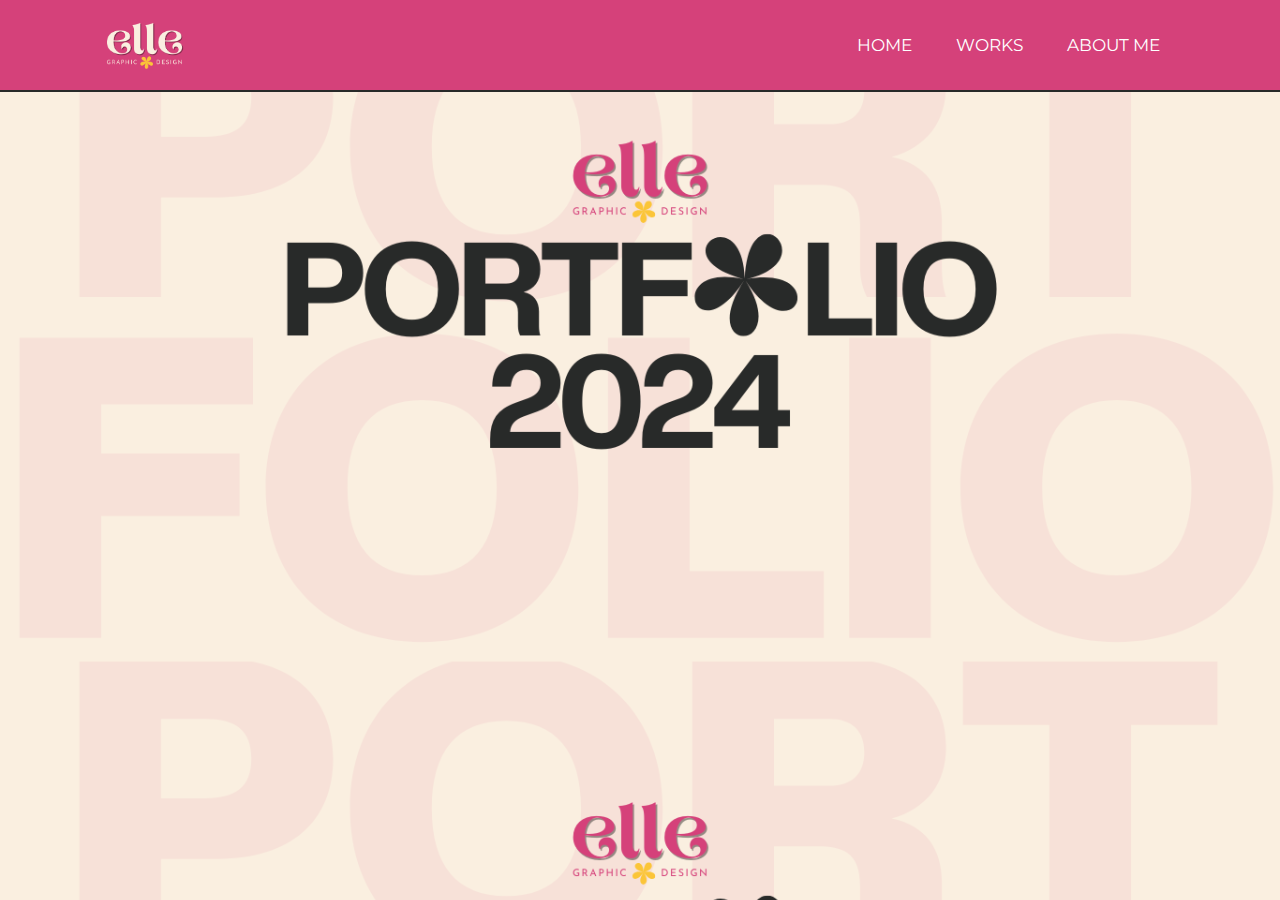
<file: docs/index.html>
<!DOCTYPE html>
<html lang="en">
<head>
    <meta charset="UTF-8">
    <meta name="viewport" content="width=device-width, initial-scale=1.0">
    <link rel="stylesheet" href="https://cdnjs.cloudflare.com/ajax/libs/font-awesome/4.7.0/css/font-awesome.min.css">
    <link rel="preconnect" href="https://fonts.googleapis.com">
    <link rel="preconnect" href="https://fonts.gstatic.com" crossorigin>
    <link href="https://fonts.googleapis.com/css2?family=Afacad+Flux:wght@100&family=Montserrat&display=swap" rel="stylesheet">
    <link rel="icon" type="favicon" href="images/icon.png">
    <link rel="stylesheet" href="CSS/index.css">
    <title>Landing Page</title>
</head>
<body>

    <header class="header">
        <img src="images/lg.png" alt="logo">
        <nav class="navbar">
            <a href="index.html">HOME</a>
            <a href="works.html">WORKS</a>
            <a href="about.html">ABOUT ME</a>
        </nav>
    </header>     

</body>
</file>
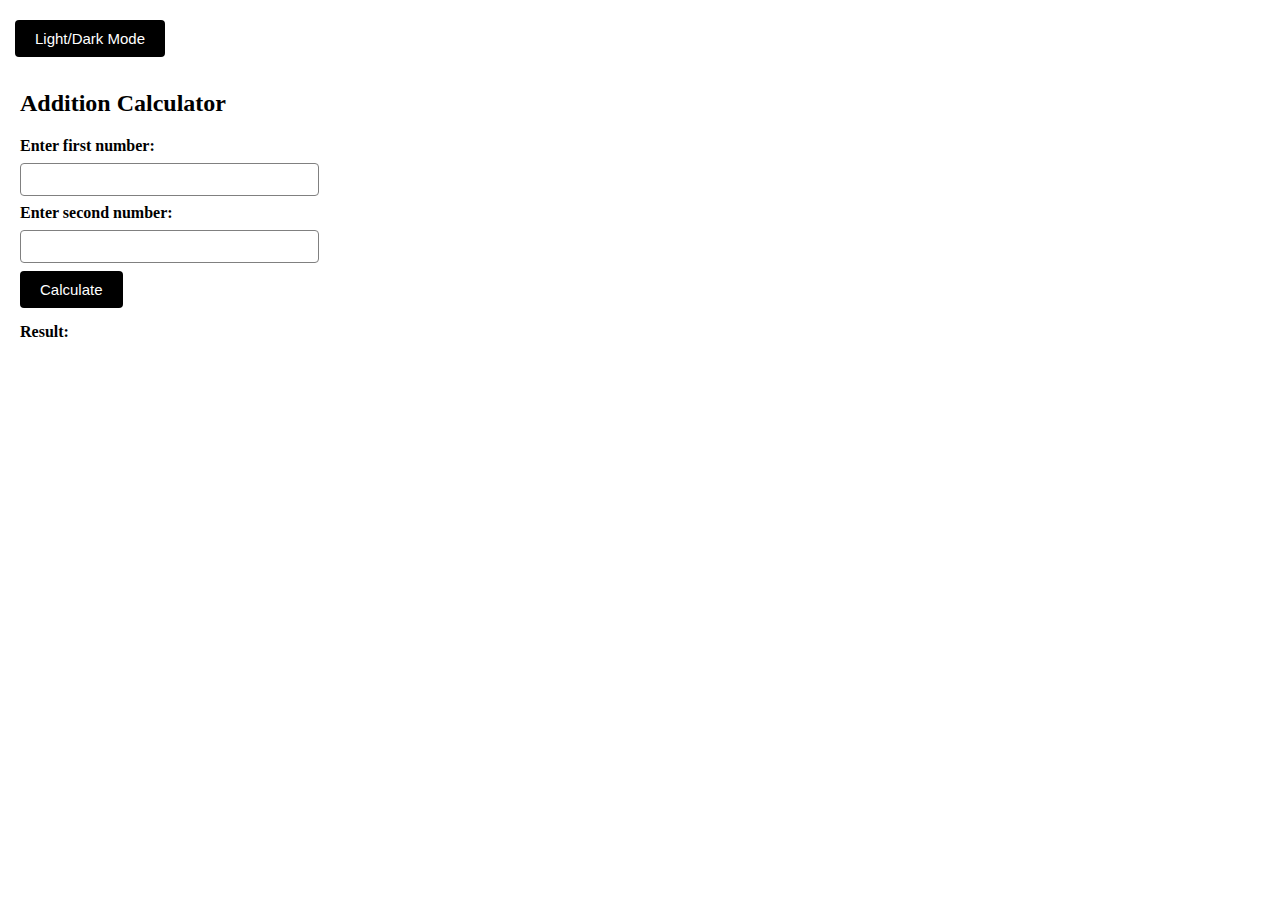
<file: docs/activity5.html>
<!DOCTYPE html>
<html>
<head>
    <title>Activity 1</title>
    <style>
        body {
            background-color: white;
            display: flex;
            justify-content: left;
            align-items: left;
            height: 100vh;
            margin: 0;
        }
        .calculator {
            padding: 20px;
            margin-top: 50px;
        }
        .calculator h2 {
            font-weight: bold;
            color: black;
        }
        .calculator label {
            font-weight: bold;
            color: black;
        }
        .calculator input[type="number"] {
            width: 80%;
            padding: 8px;
            margin: 8px 0;
            border: 1px solid grey;
            border-radius: 4px;
        }
        .calculator button {
            padding: 10px 20px;
            font-size: 15px;
            color: white;
            background-color: black;
            border-radius: 4px;
            border: none;
        }
        .toggle-button {
            position: absolute;
            top: 20px;
            margin-left: 15px;
            padding: 10px 20px;
            font-size: 15px;
            color: white;
            background-color: black;
            border: none;
            border-radius: 4px;
        }
        .result {
            margin-top: 15px;
            font-weight: bold;
            color: black;
        }
        .dark-mode {
            background-color: black;
            color: white;
        }
        .dark-mode .toggle-button {
          background-color: white;
          color: black;
         }
        .dark-mode .calculator h2 {
            color: white;
        }
        .dark-mode .calculator label {
          color: white;
        }
        .dark-mode .result {
          color: white;
        }
        .dark-mode .calculator {
            background-color: black;
            color: white;
        }
        .dark-mode .calculator input[type="number"] {
            border: 1px solid #777;
            background-color: #555;
            color: white;
        }
        .dark-mode .calculator button {
            background-color: white;
            color: black;
            border: none;
        }
    </style>
</head>
<body>
    <button class="toggle-button" onclick="toggleDarkMode()">Light/Dark Mode</button>
    <div class="calculator">
        <h2>Addition Calculator</h2>
        <label for="num1">Enter first number:</label>
        <input type="number" id="num1">
        <br>
        <label for="num2">Enter second number:</label>
        <input type="number" id="num2">
        <br>
        <button onclick="calculateAddition()">Calculate</button>
        <div class="result" id="result">Result: </div>
    </div>

    <script>
        function calculateAddition() {
            const num1 = parseFloat(document.getElementById('num1').value);
            const num2 = parseFloat(document.getElementById('num2').value);
            
            if (!isNaN(num1) && !isNaN(num2)) {
                const sum = num1 + num2;
                document.getElementById('result').innerText = `Result: ${sum}`;
            } else {
                document.getElementById('result').innerText = "Please enter valid numbers.";
            }
        }
        function toggleDarkMode() {
            document.body.classList.toggle('dark-mode');
        }
    </script>
</body>
</html>
</file>
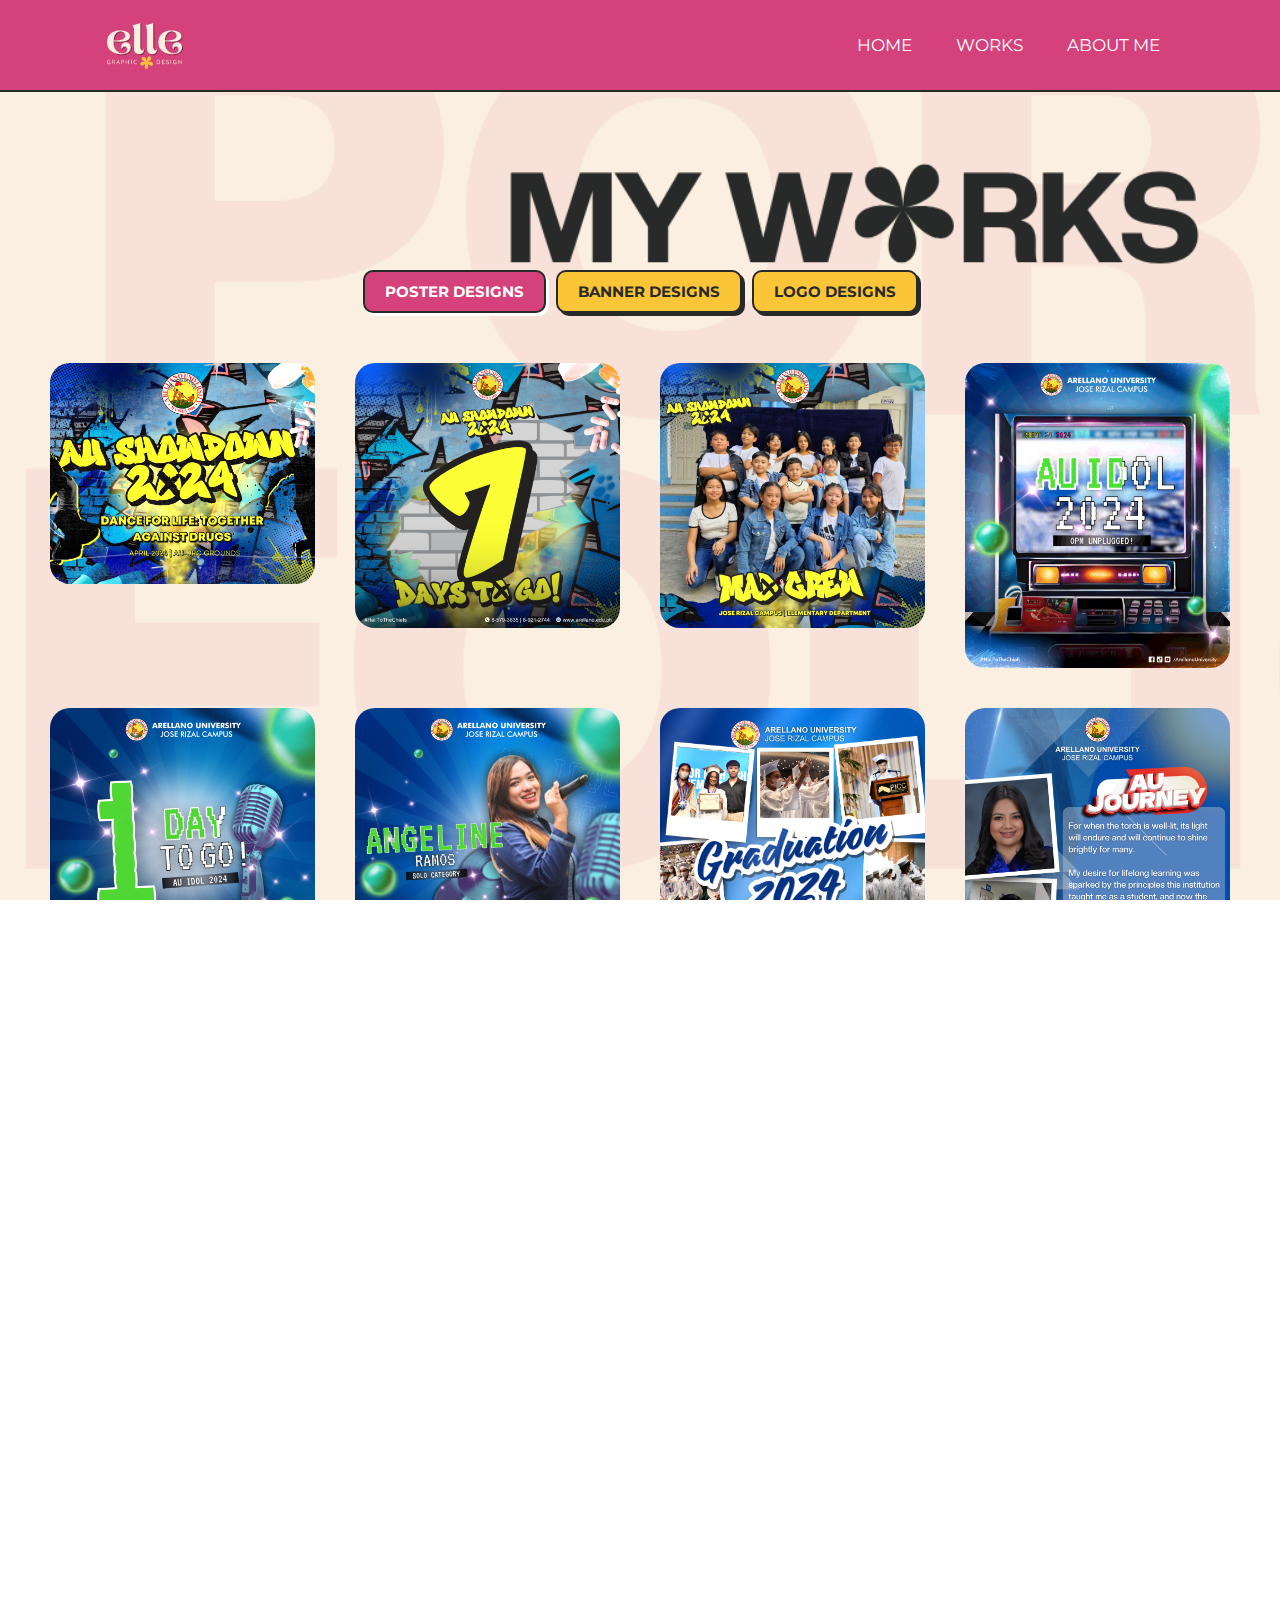
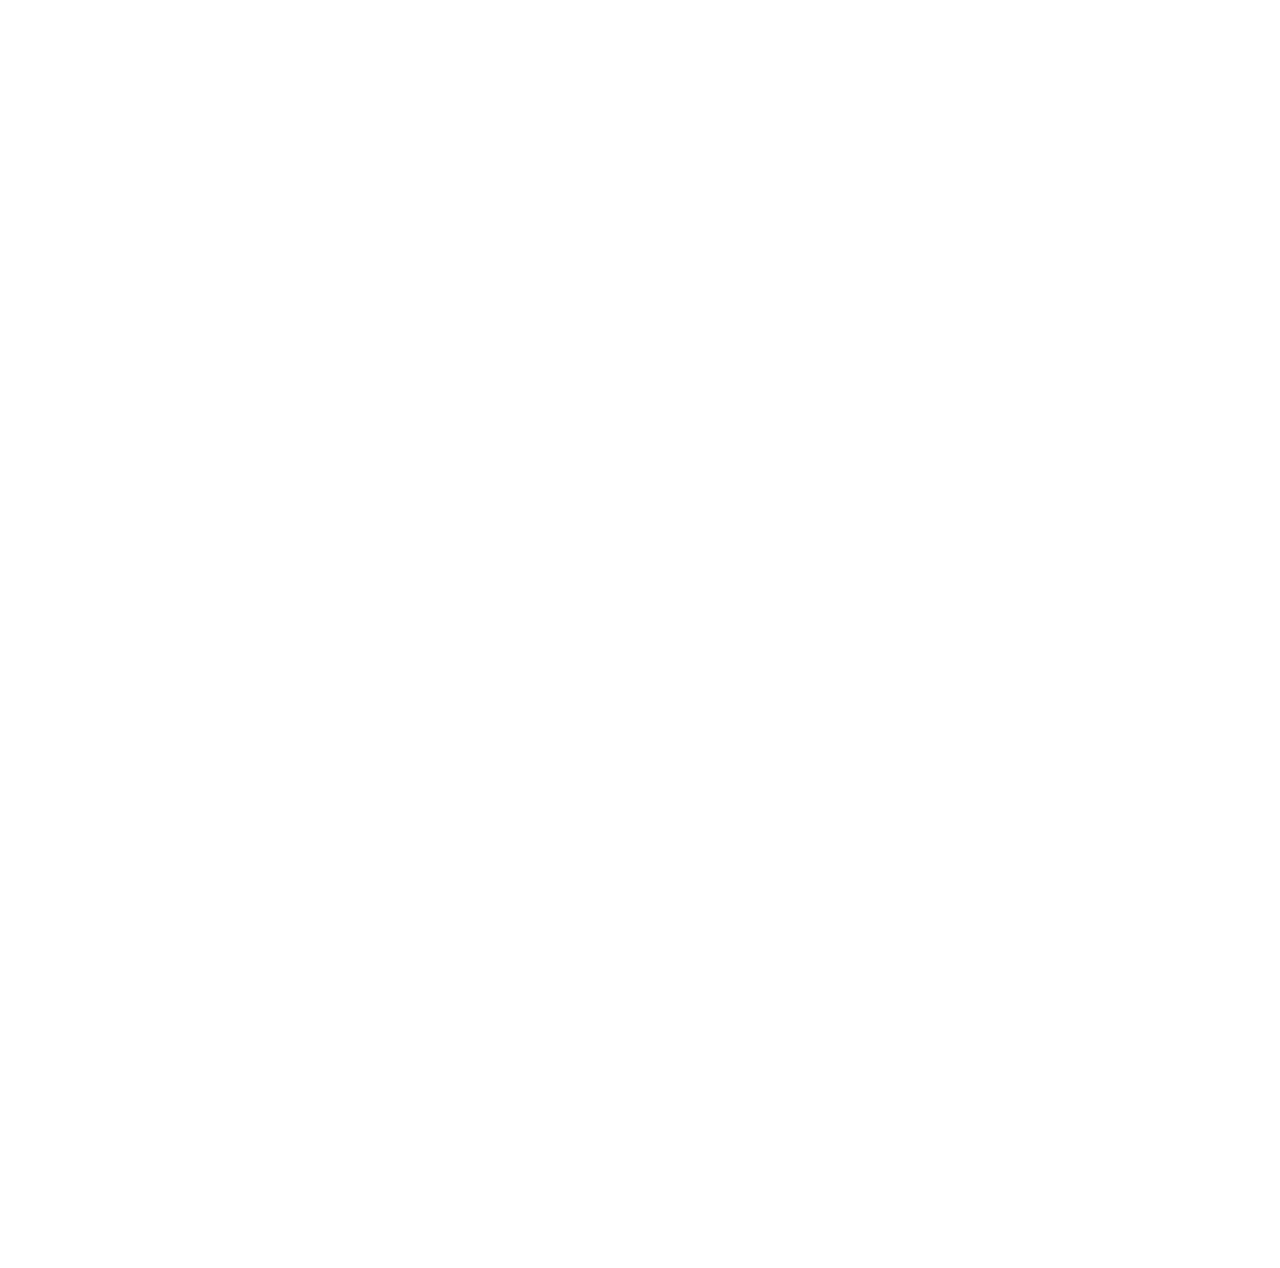
<file: docs/banner.html>
<!DOCTYPE html>
<html lang="en">
<head>
    <meta charset="UTF-8">
    <meta name="viewport" content="width=device-width, initial-scale=1.0">
    <link rel="stylesheet" href="https://cdnjs.cloudflare.com/ajax/libs/font-awesome/4.7.0/css/font-awesome.min.css">
    <link href="https://fonts.googleapis.com/css2?family=Montserrat&display=swap" rel="stylesheet">
    <link rel="icon" type="favicon" href="images/icon.png">
    <link rel="stylesheet" href="CSS/banner.css">
    <title>Banner Designs</title>
</head>
<body>

    <header class="header">
        <img src="images/lg.png" alt="logo">
        <nav class="navbar">
            <a href="index.html">HOME</a>
            <a href="works.html">WORKS</a>
            <a href="about.html">ABOUT ME</a>
        </nav>
    </header> 

    <main class="gallery-container">
        <div class="filter-buttons">
            <button class="filter-btn active" data-filter="poster">POSTER DESIGNS</button>
            <button class="filter-btn" data-filter="banner">BANNER DESIGNS</button>
            <button class="filter-btn" data-filter="logo">LOGO DESIGNS</button>
        </div>
        <div class="gallery-grid">

            <div class="gallery-item poster"> <img src="images/p1.jpg"></div>
            <div class="gallery-item poster"> <img src="images/p2.jpg"></div>
            <div class="gallery-item poster"> <img src="images/p3.jpg "></div>
            <div class="gallery-item poster"> <img src="images/p4.jpg"></div>
            <div class="gallery-item poster"> <img src="images/p5.jpg"></div>
            <div class="gallery-item poster"> <img src="images/p6.jpg"></div>
            <div class="gallery-item poster"> <img src="images/p7.jpg"></div>
            <div class="gallery-item poster"> <img src="images/p8.jpg"></div>
            <div class="gallery-item poster"> <img src="images/p9.jpg"></div>
            <div class="gallery-item poster"> <img src="images/p10.jpg"></div>
            <div class="gallery-item poster"> <img src="images/p11.jpg"></div>
            <div class="gallery-item poster"> <img src="images/p12.jpg"></div>
            <div class="gallery-item poster"> <img src="images/p14.jpg"></div>
            <div class="gallery-item poster"> <img src="images/p15.jpg"></div>
            <div class="gallery-item poster"> <img src="images/p16.jpg"></div>
            <div class="gallery-item poster"> <img src="images/p17.jpg"></div>
            <div class="gallery-item poster"> <img src="images/p18.jpg"></div>
            <div class="gallery-item poster"> <img src="images/p19.jpg"></div>

            <div class="gallery-item banner"><img src="images/b1.jpg"></div>
            <div class="gallery-item banner"><img src="images/b2.jpg"></div>
            <div class="gallery-item banner"><img src="images/b3.jpg"></div>
            <div class="gallery-item banner"><img src="images/b4.jpg"></div>
            <div class="gallery-item banner"><img src="images/b5.jpg"></div>
            <div class="gallery-item banner"><img src="images/b6.jpg"></div>
            <div class="gallery-item banner"><img src="images/b7.jpg"></div>
            <div class="gallery-item banner"><img src="images/b8.jpg"></div>

            <div class="gallery-item logo"><img src="images/l1.jpg"></div>
            <div class="gallery-item logo"><img src="images/l2.jpg"></div>
            <div class="gallery-item logo"><img src="images/l3.jpg"></div>
            <div class="gallery-item logo"><img src="images/l4.jpg"></div>
        </div>
    </main>

    <script src="JS/gallery.js"></script>
    <script src="JS/works.js"></script>

</body>
</html>
</file>
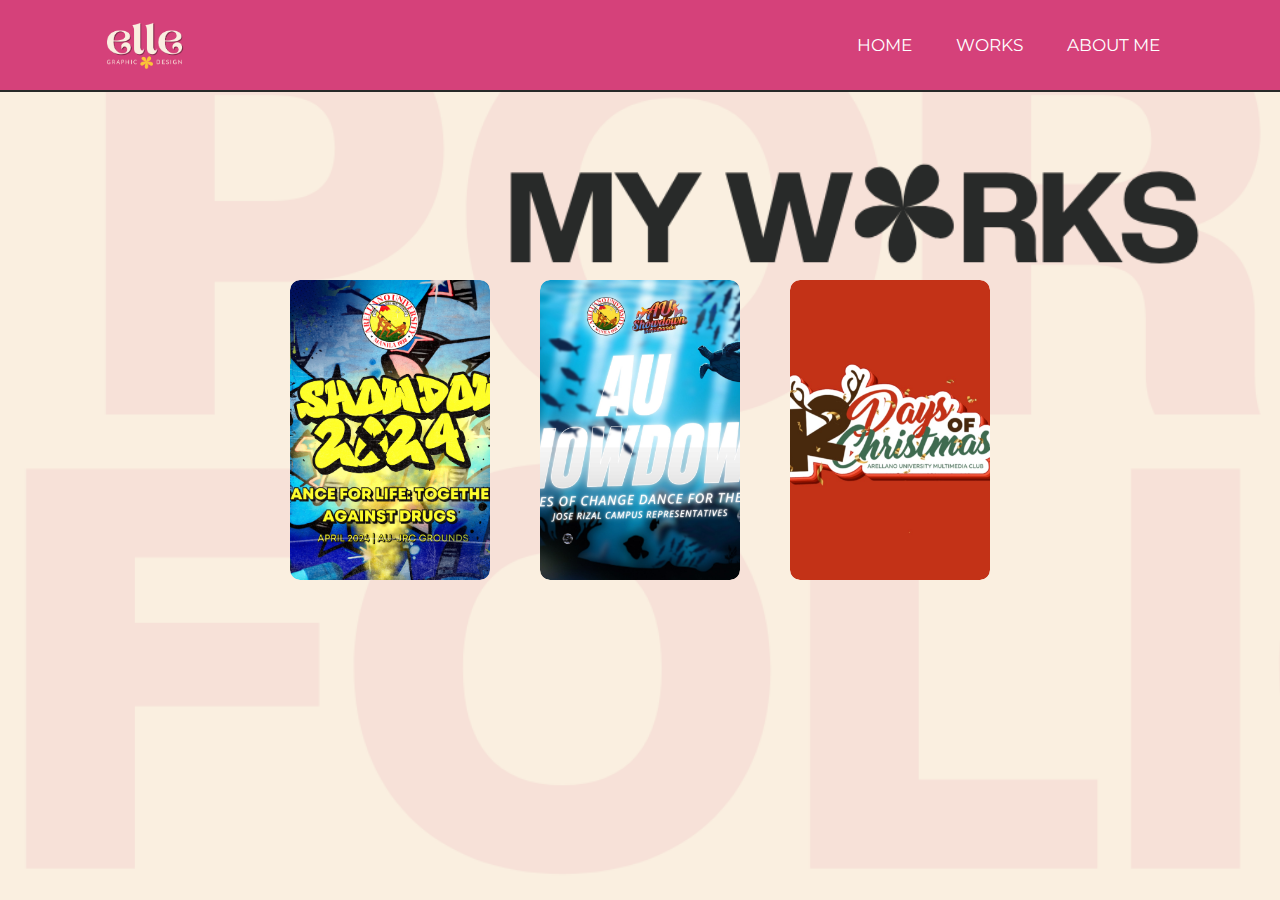
<file: docs/works.html>
<!DOCTYPE html>
<html lang="en">
<head>
    <meta charset="UTF-8">
    <meta name="viewport" content="width=device-width, initial-scale=1.0">
    <link rel="stylesheet" href="https://cdnjs.cloudflare.com/ajax/libs/font-awesome/4.7.0/css/font-awesome.min.css">
    <link href="https://fonts.googleapis.com/css2?family=Montserrat&display=swap" rel="stylesheet">
    <link rel="icon" type="favicon" href="images/icon.png">
    <link rel="stylesheet" href="CSS/works.css">
    <title>My Works</title>
</head>
<body>

    <header class="header">
        <img src="images/lg.png" alt="logo">
        <nav class="navbar">
            <a href="index.html">HOME</a>
            <a href="works.html">WORKS</a>
            <a href="about.html">ABOUT ME</a>
        </nav>
    </header>

    <section class="works-section">
        <div class="card-container">
            <div class="card">
                <img src="images/p1.jpg" alt="Poster Designs">
                <div class="overlay">
                    <a href="banner.html?category=poster"><h2>POSTER DESIGNS</h2></a>
                </div>
            </div>

            <div class="card">
                <img src="images/b1.jpg" alt="Banner Designs">
                <div class="overlay">
                    <a href="banner.html?category=banner"><h2>BANNER DESIGNS</h2></a>
                </div>
            </div>

            <div class="card">
                <img src="images/l1.jpg" alt="Logo Designs">
                <div class="overlay">
                    <a href="banner.html?category=logo"><h2>LOGO<br>DESIGNS</h2></a>
                </div>
            </div>
        </div>
    </section>

    <script src="JS/works.js"></script>

</body>
</html>
</file>
<file: docs/CSS/index.css>
* {
    margin: 0;
    padding: 0;
    box-sizing: border-box;
    font-family: "Montserrat", sans-serif;
    overflow: hidden;
}

body {
    background-image: url('../images/bg1.png'); 
    background-size: cover;
    box-sizing: border-box;
}

.header {
    position: fixed;
    left: 0;
    width: 100%;
    padding: 20px 100px;
    background-color: #d5417a;
    border-bottom: 2px solid #282a29;
    display: flex;
    align-items: center;
    z-index: 100;
}

.header img {
    width: auto; 
    height: 50px;
}

.navbar {
    margin-left: auto;
}

.navbar a {
    font-size: 17px;
    color: #ffffff;
    text-decoration: none;
    padding: 20px; 
    transition: color 0.3s;
}

.navbar a:hover {
    color: #fbc538;
    transition: color 0.3s;
  }
</file>
<file: docs/CSS/banner.css>
* {
    margin: 0;
    padding: 0;
    box-sizing: border-box;
    font-family: "Montserrat", sans-serif;
}

html, body {
    height: 100%;
    overflow-y: auto;
}

body {
    background-image: url('../images/bg2.png');
    background-size: cover;
    background-attachment: fixed;
    scroll-behavior: smooth;
}

.header {
    position: fixed;
    top: 0;
    left: 0;
    width: 100%;
    padding: 20px 100px;
    background-color: #d5417a;
    border-bottom: 2px solid #282a29;
    display: flex;
    align-items: center;
    z-index: 100;
}

.header img {
    height: 50px;
}

.navbar {
    margin-left: auto;
}

.navbar a {
    font-size: 17px;
    color: #ffffff;
    text-decoration: none;
    padding: 20px;
    transition: color 0.3s;
}

.navbar a:hover {
    color: #fbc538;
}

main {
    padding-top: 170px; 
    padding-left: 20px;
    padding-right: 20px;
}

.filter-buttons {
    display: flex;
    justify-content: center;
    gap: 10px;
    margin-top: 100px;
    margin-bottom: 20px;
    position: relative;
    z-index: 50;
}

.filter-btn {
    padding: 10px 20px;
    background-color: #fbc538;
    color: #282a29;
    border: 2px solid #282a29;
    box-shadow: 3px 3px;
    border-radius: 10px;
    cursor: pointer;
    font-size: 15px;
    font-weight: bold;
    transition: color 0.3s ease;
}

.filter-btn.active {
    background-color: #d5417a;
    border: 2px solid #282a29;
    box-shadow: 3px 3px;
    border-radius: 10px;
    color: #fff;
}

.filter-btn:hover {
    background-color: #d5417a;
    border: 2px solid #282a29;
    box-shadow: 3px 3px;
    border-radius: 10px;
    color: #fff;
}

.gallery-grid {
    display: grid;
    grid-template-columns: repeat(4, 1fr);
    gap: 20px;
    padding: 20px;
}

@media (max-width: 768px) {
    .gallery-grid {
        grid-template-columns: repeat(2, 1fr);
    }
}

@media (max-width: 480px) {
    .gallery-grid {
        grid-template-columns: repeat(1, 1fr);
    }
}

.gallery-item {
    display: flex;
    flex-direction: column;
    align-items: center;
    text-align: center;
    border-radius: 10px;
    padding: 10px;
    transition: transform 0.3s ease;
}

.gallery-item img {
    max-width: 100%;
    height: auto;
    border-radius: 20px;
}

.gallery-item:hover {
    transform: translateY(-5px);
}
</file>
<file: docs/CSS/works.css>
* {
    margin: 0;
    padding: 0;
    box-sizing: border-box;
    font-family: "Montserrat", sans-serif;
}

body {
    background-image: url('../images/bg2.png');
    background-size: cover;
    background-attachment: fixed;
    min-height: 100vh;
}

.header {
    position: fixed;
    top: 0;
    left: 0;
    width: 100%;
    padding: 20px 100px;
    background-color: #d5417a;
    border-bottom: 2px solid #282a29;
    display: flex;
    align-items: center;
    z-index: 100;
}

.header img {
    height: 50px;
}

.navbar {
    margin-left: auto;
}

.navbar a {
    font-size: 17px;
    color: #ffffff;
    text-decoration: none;
    padding: 20px; 
    transition: color 0.3s;
    font-weight: 400;
}

.navbar a:hover {
    color: #fbc538;
}

.works-section {
    padding: 200px 50px 50px;
}

.card-container {
    display: flex;
    justify-content: center;
    flex-wrap: wrap;
    gap: 50px;
    padding-top: 80px;
    padding-bottom: 50px;
}

.card {
    position: relative;
    width: 200px;
    height: 300px;
    overflow: hidden;
    cursor: pointer;
    transition: transform 0.3s ease, box-shadow 0.3s ease;
    border-radius: 10px;
}

.card img {
    width: 100%;
    height: 100%;
    object-fit: cover;
    border-radius: 10px;
}

.card .overlay {
    position: absolute; 
    bottom: -100px; 
    left: 0; 
    width: 100%; 
    height: 100px; 
    display: flex; 
    justify-content: center; 
    align-items: center; 
    background: linear-gradient(to top, #d5417a, transparent); 
    transition: bottom 0.3s ease;
}

.card .overlay h2, a {
    margin: 0; 
    color: #fff;
    font-size: 25px;
    font-weight: bold;
    text-align: center; 
    text-decoration: none;
}

.card .overlay h2:hover {
    color: #fbc538;
}

.card:hover .overlay {
    bottom: 0;
}

.card:hover {
    transform: scale(1.05);
    box-shadow: 0 5px 15px rgba(0, 0, 0, 0.2);
}
</file>
